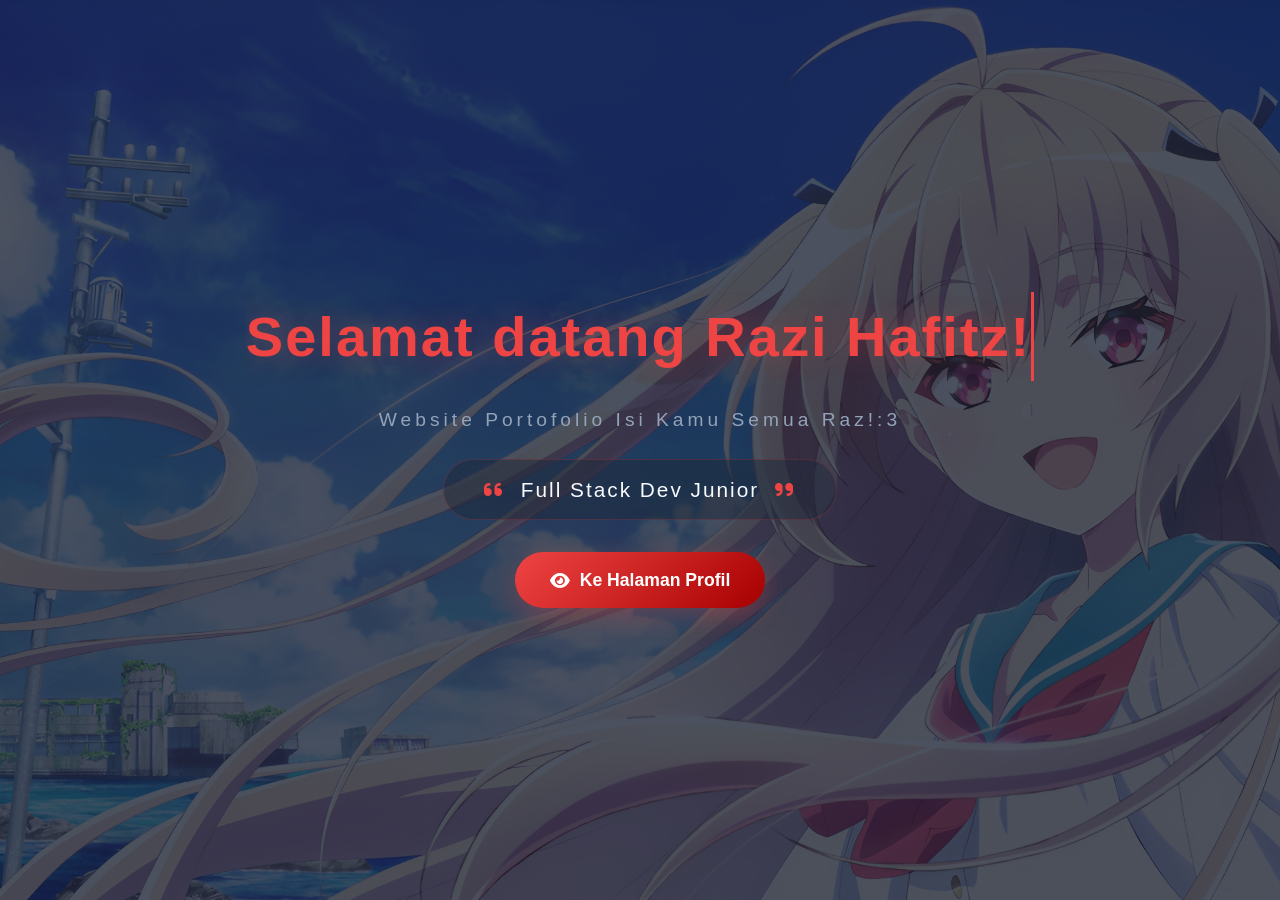
<file: index.html>
<!DOCTYPE html>
<html lang="en">
<head>
    <meta charset="UTF-8">
    <meta name="viewport" content="width=device-width, initial-scale=1.0">
    <title>Home</title>
    <link rel="stylesheet" href="css/style.css">
    <link rel="stylesheet"
          href="https://cdnjs.cloudflare.com/ajax/libs/font-awesome/6.0.0/css/all.min.css">
</head>

<body class="home-page">



    <!-- ISI WEBSITE -->
    <div class="content-website">

        <header>
            <h1 class="typing">Selamat datang Razi Hafitz!</h1>
            <p class="subtitle">Website Portofolio Isi Kamu Semua Raz!:3</p>
        </header>

        <div class="hero-content">
            <p class="description">
                <i class="fas fa-quote-left"></i>
            Full Stack Dev Junior
                <i class="fas fa-quote-right"></i>
            </p>
        </div>

        <div class="button-content">
            <a href="profil.html" class="btn-primary">
                <i class="fas fa-eye"></i>
                Ke Halaman Profil
            </a>
    </div>
</body>
</html>
</file>
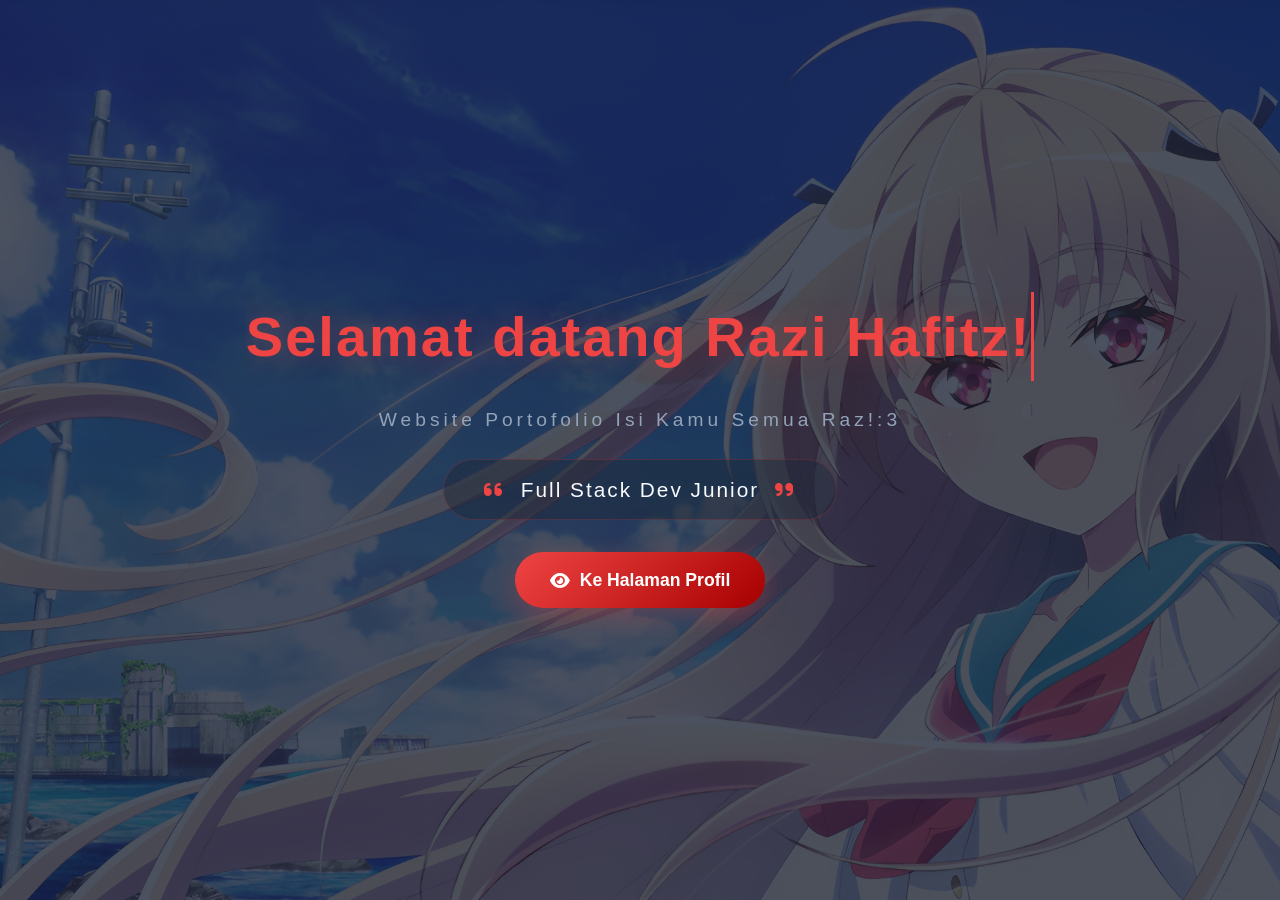
<file: home.html>
<!DOCTYPE html>
<html lang="en">
<head>
    <meta charset="UTF-8">
    <meta name="viewport" content="width=device-width, initial-scale=1.0">
    <title>Home</title>
    <link rel="stylesheet" href="css/style.css">
    <link rel="stylesheet"
          href="https://cdnjs.cloudflare.com/ajax/libs/font-awesome/6.0.0/css/all.min.css">
</head>

<body class="home-page">



    <!-- ISI WEBSITE -->
    <div class="content-website">

        <header>
            <h1 class="typing">Selamat datang Razi Hafitz!</h1>
            <p class="subtitle">Website Portofolio Isi Kamu Semua Raz!:3</p>
        </header>

        <div class="hero-content">
            <p class="description">
                <i class="fas fa-quote-left"></i>
            Full Stack Dev Junior
                <i class="fas fa-quote-right"></i>
            </p>
        </div>

        <div class="button-content">
            <a href="profil.html" class="btn-primary">
                <i class="fas fa-eye"></i>
                Ke Halaman Profil
            </a>
    </div>
</body>
</html>
</file>
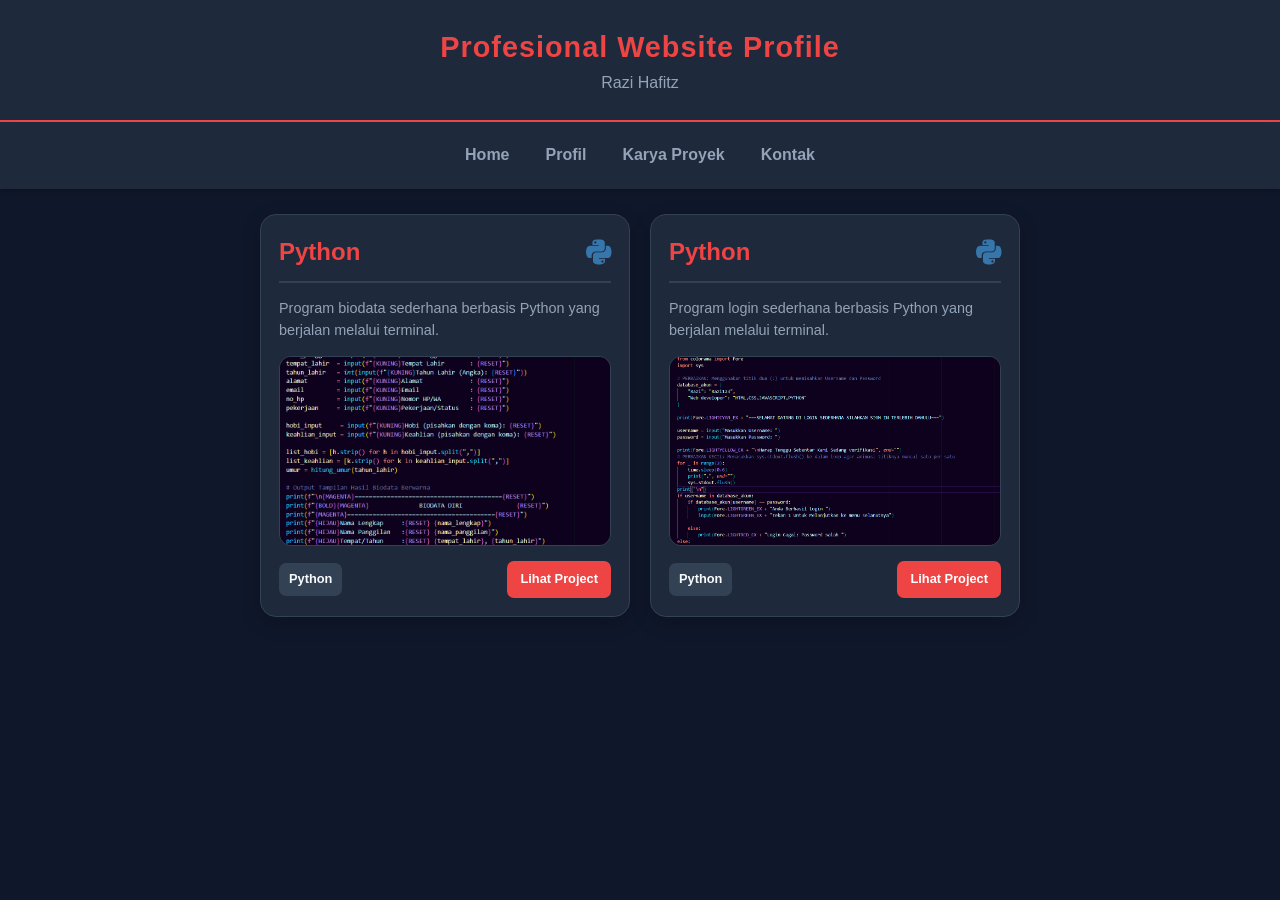
<file: Karya Proyek.html>
<!DOCTYPE html>
<html lang="en">
<head>
    <meta charset="UTF-8">
    <meta name="viewport" content="width=device-width, initial-scale=1.0">
    <title>Karya Proyek</title>
    <link rel="stylesheet"
      href="https://cdnjs.cloudflare.com/ajax/libs/font-awesome/6.5.2/css/all.min.css">
      <link rel="stylesheet" href="css/style.css">
</head>
<body>
     <!-- HEADER -->
        <header>
            <h1>Profesional Website Profile</h1>
            <p>Razi Hafitz</p>
        </header>

        <!-- NAVIGASI -->
        <nav>
            <a href="home.html">Home</a>
            <a href="profil.html">Profil</a>
            <a href="Karya Proyek.html">Karya Proyek</a>
            <a href="kontak.html">Kontak</a>
        </nav>

  <div class="karya-container">

    <div class="karya">
        <div class="karya-header">
            <h2>Python</h2>
            <i class="fab fa-python"></i>
        </div>

        <p>
            Program biodata sederhana berbasis Python
            yang berjalan melalui terminal.
        </p>

        <img src="img/biodatasederhana.jpg"
             alt="Screenshot biodata Python">

        <div class="karya-footer">
            <span>Python</span>
            <a href="#" target="_blank">Lihat Project</a>
        </div>
    </div>


    <div class="karya">
        <div class="karya-header">
            <h2>Python</h2>
            <i class="fab fa-python"></i>
        </div>

        <p>
            Program login sederhana berbasis Python
            yang berjalan melalui terminal.
        </p>

        <img src="img/loginsederhana.jpg"
             alt="Screenshot login Python">

        <div class="karya-footer">
            <span>Python</span>
            <a href="#" target="_blank">Lihat Project</a>
        </div>
    </div>

</div>
</div>
</body>
</html>
</file>
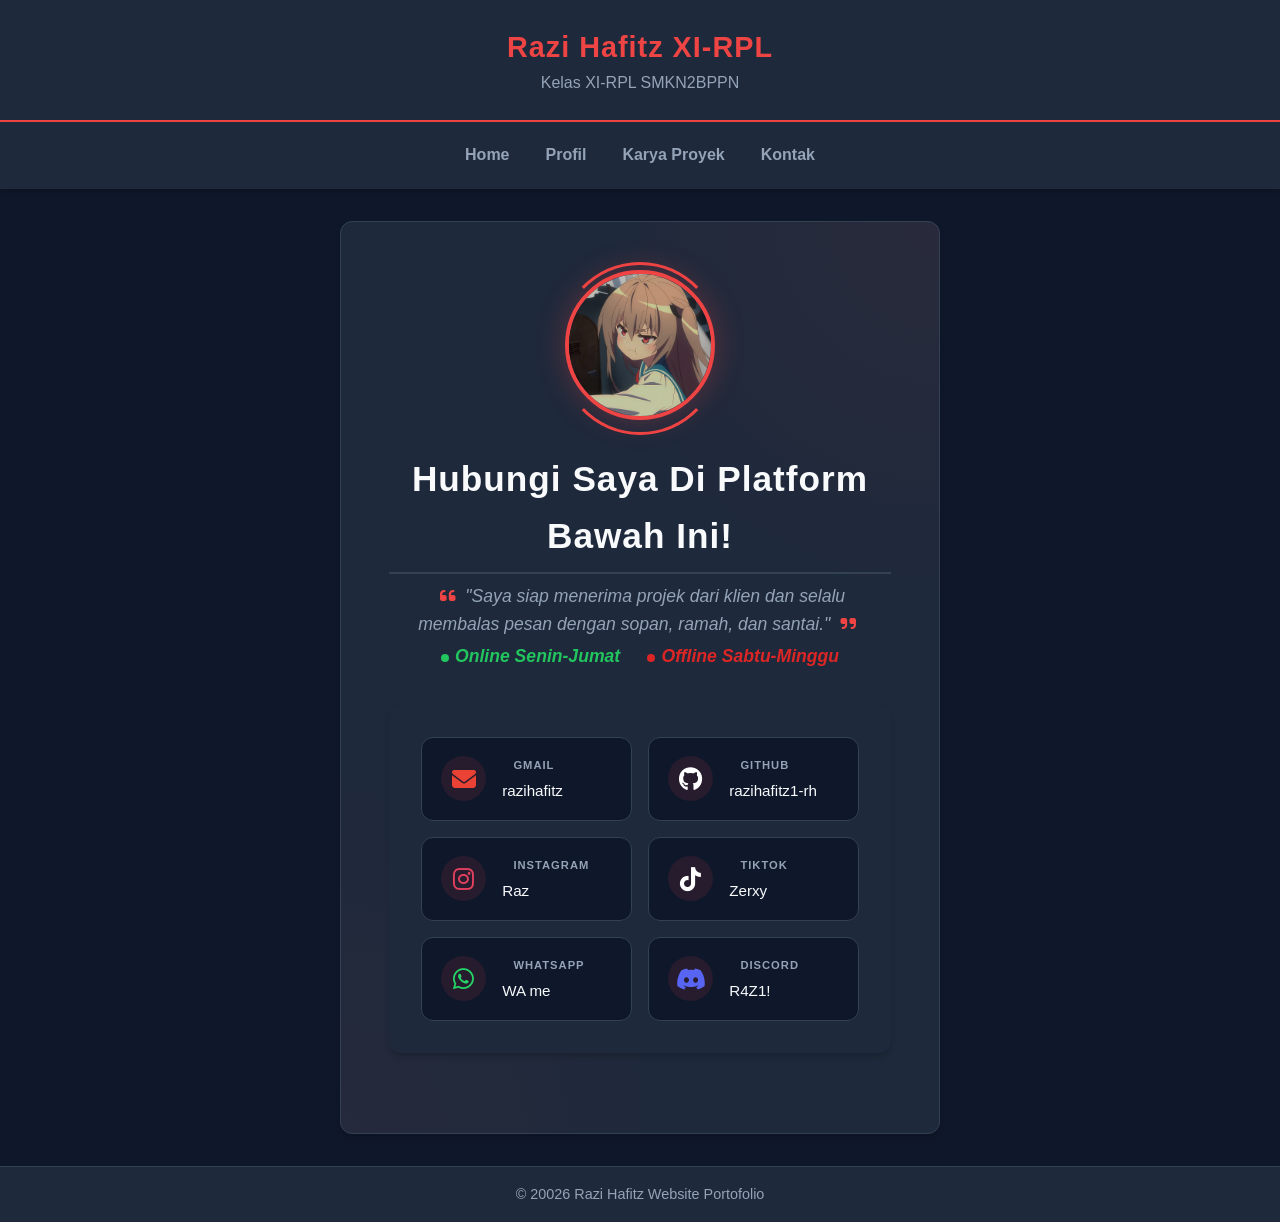
<file: kontak.html>
<!DOCTYPE html>
<html lang="id">

<head>
    <meta charset="UTF-8">
    <meta name="viewport" content="width=device-width, initial-scale=1.0">
    <title>Kontak Razi Hafitz</title>
    <link rel="stylesheet" href="https://cdnjs.cloudflare.com/ajax/libs/font-awesome/6.5.2/css/all.min.css">
    <link rel="stylesheet" href="css/style.css">
</head>

<body>

    <header>
        <h1>Razi Hafitz XI-RPL</h1>
        <p>Kelas XI-RPL SMKN2BPPN</p>
    </header>

    <nav>
        <a href="home.html">Home</a>
        <a href="profil.html">Profil</a>
        <a href="Karya Proyek.html">Karya Proyek</a>
        <a href="kontak.html">Kontak</a>
    </nav>

    <main class="content contact-page">
        <section id="Contact">
            <div class="contact-wrapper">
                <!-- Foto Profil -->
                <div class="contact-avatar">
                    <img src="img/atriprofil.jpg" alt="Profile Image" class="img-animated">
                    <div class="avatar-ring"></div>
                </div>

                <!-- Judul -->
                <h2>Hubungi Saya Di Platform Bawah Ini!</h2>
                <p class="contact-desc">
                    <i class="fa-solid fa-quote-left"></i>
                   "Saya siap menerima projek dari klien dan selalu membalas pesan dengan sopan, ramah, dan santai."
                    <i class="fa-solid fa-quote-right"></i>
                    <span class="online-status">Online Senin-Jumat</span>
                    <span class="offline-status">Offline Sabtu-Minggu</span>
                </p>

                <section class="contact-info">
    
    <!-- GMAIL -->
    <div class="info-item">
        <i class="fas fa-envelope"></i>
        <div>
            <span>Gmail</span>
            <a href="mailto:razihafitz@gmail.com">razihafitz</a>
        </div>
    </div>

    <!-- GITHUB -->
    <div class="info-item">
        <i class="fab fa-github"></i>
        <div>
            <span>GitHub</span>
            <a href="https://github.com/razihafitz1-rh" target="_blank" rel="noopener noferrer">razihafitz1-rh</a>
        </div>
    </div>

    <!-- INSTAGRAM -->
    <div class="info-item">
        <i class="fab fa-instagram"></i>
        <div>
            <span>Instagram</span>
            <a href="https://instagram.com/ryuww_zywe" target="_blank" rel="noopener noferrer">Raz</a>
        </div>
    </div>

    <!-- TIKTOK -->
    <div class="info-item">
        <i class="fab fa-tiktok"></i>
        <div>
            <span>TikTok</span>
            <a href="https://tiktok.com/@zyuwe_bawew" target="_blank" rel="noopener noferrer">Zerxy</a>
        </div>
    </div>

    <!-- WHATSAPP -->
    <div class="info-item">
        <i class="fab fa-whatsapp"></i>
        <div>
            <span>WhatsApp</span>
            <a href="https://wa.me/6285754462645" target="_blank" rel="noopener noferrer">WA me</a>
        </div>
    </div>

    <!-- DISCORD -->
    <div class="info-item">
        <i class="fab fa-discord"></i>
        <div>
            <span>Discord</span>
            <a href="https://discord.com/users/razi9818" target="_blank" rel="noopener noferrer">R4Z1!</a>
        </div>
    </div>

</section>
            </div>
        </section>
    </main>

    <footer>
        <p>&copy; 20026 Razi Hafitz Website Portofolio</p>
    </footer>

</body>
</html>
</file>
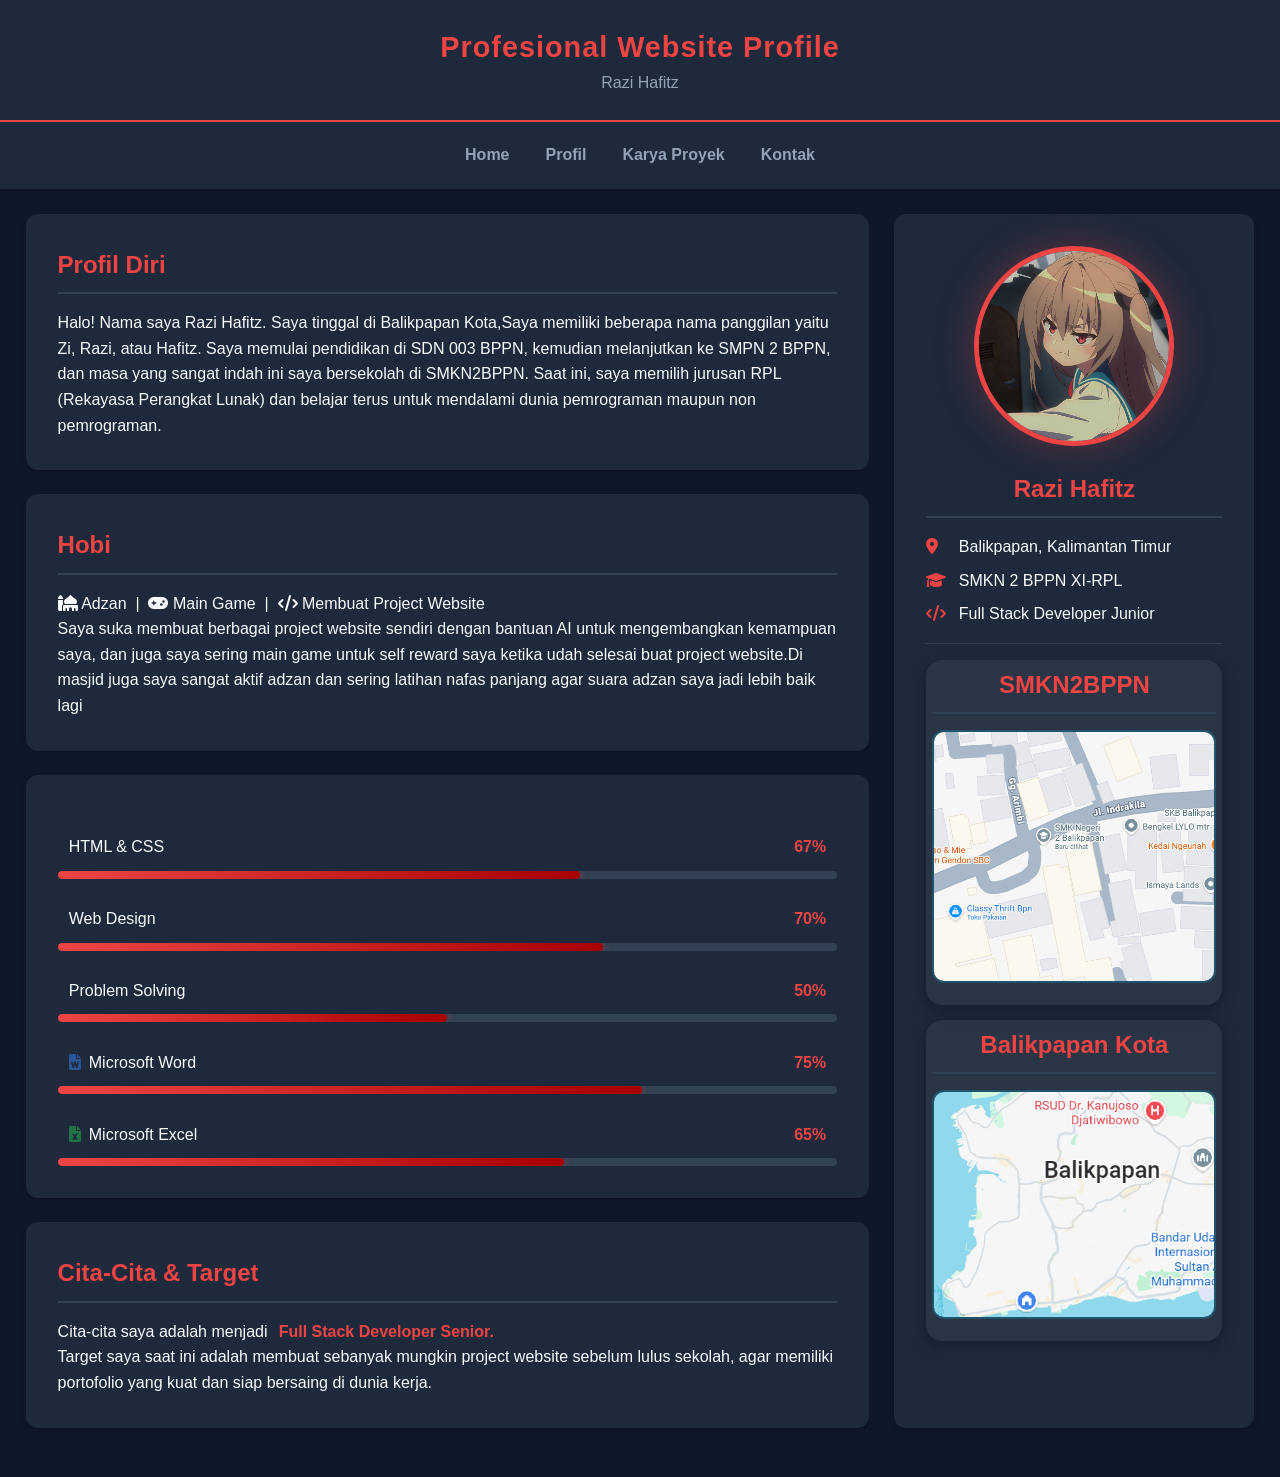
<file: profil.html>
<!DOCTYPE html>
<html lang="id">

<head>
    <meta charset="UTF-8">
    <meta name="viewport" content="width=device-width, initial-scale=1.0">

    <title>Profil Razi Hafitz</title>

    <link rel="stylesheet" href="css/style.css">

    <link rel="stylesheet" href="https://cdnjs.cloudflare.com/ajax/libs/font-awesome/6.0.0/css/all.min.css">
</head>

<body>

    <!-- SEMUA KONTEN -->
    <div class="theme-content">

        <!-- HEADER -->
        <header>
            <h1>Profesional Website Profile</h1>
            <p>Razi Hafitz</p>
        </header>

        <!-- NAVIGASI -->
        <nav>
            <a href="home.html">Home</a>
            <a href="profil.html">Profil</a>
            <a href="Karya Proyek.html">Karya Proyek</a>
            <a href="kontak.html">Kontak</a>
        </nav>

        <!-- LAYOUT PROFIL -->
        <main class="layout-profil">

            <!-- KONTEN UTAMA DI KIRI -->
            <div class="content">

                <section>
                    <h2>Profil Diri</h2>

                    <p>
                        Halo! Nama saya Razi Hafitz. Saya tinggal di
                        Balikpapan Kota,Saya memiliki
                        beberapa nama panggilan yaitu Zi, Razi, atau Hafitz.
                        Saya memulai pendidikan di SDN 003 BPPN,
                        kemudian melanjutkan ke SMPN 2 BPPN, dan masa
                        yang sangat indah ini saya bersekolah di SMKN2BPPN.
                        Saat ini, saya memilih jurusan RPL
                        (Rekayasa Perangkat Lunak) dan belajar terus
                        untuk mendalami dunia pemrograman maupun
                        non pemrograman.
                    </p>
                </section>

                <section>
                    <h2>Hobi</h2>

                    <p class="hobi-icons">
                        <i class="fas fa-mosque"></i> Adzan &nbsp;|&nbsp;
                        <i class="fas fa-gamepad"></i> Main Game &nbsp;|&nbsp;
                        <i class="fas fa-code"></i> Membuat Project Website
                    </p>
                    <p class="hobi-desc">
                        Saya suka membuat berbagai project website sendiri
                        dengan bantuan AI untuk mengembangkan kemampuan saya,
                        dan juga saya sering main game untuk self reward saya
                        ketika udah selesai buat project website.Di masjid juga
                        saya sangat aktif adzan dan sering latihan nafas panjang
                        agar suara adzan saya jadi lebih baik lagi
                    </p>
                </section>

                <section>

                    <div class="skills-container">

                        <div class="skill-item">
                            <div class="skill-header">
                                <span class="skill-name">HTML & CSS</span>
                                <span class="skill-percent">67%</span>
                            </div>
                            <div class="skill-bar">
                                <div class="skill-progress skill-progress-67"></div>
                            </div>
                        </div>

                        <div class="skill-item">
                            <div class="skill-header">
                                <span class="skill-name">Web Design</span>
                                <span class="skill-percent">70%</span>
                            </div>
                            <div class="skill-bar">
                                <div class="skill-progress skill-progress-70"></div>
                            </div>
                        </div>

                        <div class="skill-item">
                            <div class="skill-header">
                                <span class="skill-name">Problem Solving</span>
                                <span class="skill-percent">50%</span>
                            </div>
                            <div class="skill-bar">
                                <div class="skill-progress skill-progress-50"></div>
                            </div>
                        </div>

                        <div class="skill-item">
                            <div class="skill-header">
                                <span class="skill-name word-icon">Microsoft Word</span>
                                <span class="skill-percent">75%</span>
                            </div>
                            <div class="skill-bar">
                                <div class="skill-progress skill-progress-75"></div>
                            </div>
                        </div>
                        <!-- Microsoft Excel -->
                        <div class="skill-item">
                            <div class="skill-header">
                                <span class="skill-name excel-icon">Microsoft Excel</span>
                                <span class="skill-percent">65%</span>
                            </div>
                            <div class="skill-bar">
                                <div class="skill-progress skill-progress-65"></div>
                            </div>
                        </div>
                    </div>
                </section>

                <section>
                    <h2>Cita-Cita & Target</h2>

                    <p class="cita-cita">
                        </i>Cita-cita saya adalah menjadi<span>Full Stack Developer Senior.</span>
                    </p>
                    <p class="target-desc">
                        Target saya saat ini adalah membuat sebanyak mungkin
                        project website sebelum lulus sekolah, agar memiliki
                        portofolio yang kuat dan siap bersaing di dunia kerja.
                    </p>
                </section>

            </div>

            <!-- PROFIL DI KANAN -->
            <aside class="profil-sidebar">

                <img src="img/atriprofil.jpg" alt="Razi Hafitz" class="img-animated">

                <h2>Razi Hafitz</h2>
                <p><i class="fas fa-map-marker-alt"></i> Balikpapan, Kalimantan Timur</p>
                <p><i class="fas fa-graduation-cap"></i> SMKN 2 BPPN XI-RPL</p>
                <p><i class="fas fa-code"></i> Full Stack Developer Junior</p>
                <hr>
                <!-- Peta Lokasi -->
                <!-- Peta Lokasi (Gambar) -->
                <div class="map-container">
                    <h2>SMKN2BPPN</h2>
                    <a href="https://maps.app.goo.gl/dZJEXSx6UL6gpG7h9" target="_blank" rel="noopener noreferrer">
                        <img src="img/smk2.jpg" alt="Lokasi SMK Negeri 2 Balikpapan" class="map-image">
                    </a>
                </div>

                <div class="map-container">
                    <h2>Balikpapan Kota</h2>
                    <a href="https://maps.app.goo.gl/3hPnnqWcrB7Hs9wA6" target="_blank" rel="noopener noreferrer">
                        <img src="img/Balikpapan.jpg" alt="Lokasi Balikpapan Kota" class="map-image">
                    </a>
                </div>
            </aside>

        </main>
    </div>
</body>

</html>
</file>
<file: css/style.css>
/* =========================================================
   TEMA WARNA & VARIABEL UTAMA
   ========================================================= */

:root {
    --bg-utama: #0f172a;
    --bg-kotak: #1e293b;
    --bg-garis: #334155;
    --bg-hover: #2d3748;

    --warna-merah: #ef4444;
    --warna-merah-hover: #a70000;

    --teks-terang: #f8fafc;
    --teks-abu: #94a3b8;
    --teks-gelap: #1e293b;

    --shadow-color: rgba(0, 0, 0, 0.2);
    --shadow-hover-color: rgba(239, 68, 68, 0.55);

    --border-color: var(--bg-garis);
    --transition-mode: 0.4s ease;
}

/* =========================================================
   RESET DASAR
   ========================================================= */

* {
    margin: 0;
    padding: 0;
    box-sizing: border-box;
    font-family: 'Segoe UI', Tahoma, Geneva, Verdana, sans-serif;
}

html {
    scroll-behavior: smooth;
}

body {
    background-color: var(--bg-utama);
    color: var(--teks-terang);
    line-height: 1.6;
    min-height: 100vh;
}

/* =========================================================
   HOME PAGE
   ========================================================= */

.home-page {
    min-height: 100vh;
    background-image: url('../img/atriwalpaper.jpg');
    background-size: cover;
    background-position: center;
    background-repeat: no-repeat;
    background-attachment: fixed;
    display: flex;
    align-items: center;
    justify-content: center;
    position: relative;
}

.home-page::before {
    content: '';
    position: absolute;
    top: 0;
    left: 0;
    width: 100%;
    height: 100%;
    background: rgba(15, 23, 42, 0.75);
    z-index: 0;
}

.content-website {
    position: relative;
    z-index: 1;
    width: 100%;
    max-width: 1200px;
    padding: 40px 20px;
    display: flex;
    flex-direction: column;
    justify-content: center;
    align-items: center;
    text-align: center;
}

/* =========================================================
   HEADER
   ========================================================= */

header {
    background-color: var(--bg-kotak);
    text-align: center;
    padding: 1.5rem 0;
    border-bottom: 2px solid var(--warna-merah);
    animation: fadeInDown 0.8s ease forwards;
}

header h1 {
    font-size: 1.8rem;
    color: var(--warna-merah);
    letter-spacing: 1px;
}

header p {
    color: var(--teks-abu);
}

/* =========================================================
   NAVBAR
   ========================================================= */

nav {
    background-color: var(--bg-kotak);
    display: flex;
    justify-content: center;
    gap: 20px;
    padding: 1rem;
    position: sticky;
    top: 0;
    z-index: 100;
    box-shadow: 0 4px 6px -1px var(--shadow-color);
    flex-wrap: wrap;
    animation: fadeInDown 0.8s ease 0.2s forwards;
    opacity: 0;
}

nav a {
    color: var(--teks-abu);
    text-decoration: none;
    font-weight: 600;
    padding: 0.3rem 0.5rem;
    transition: color 0.3s ease, transform 0.25s ease;
}

nav a:hover {
    color: var(--warna-merah);
    text-decoration: underline;
    transform: translateY(-2px);
}

.nav-toggle-checkbox {
    display: none;
}

.nav-toggle-label {
    display: none;
    font-size: 1.8rem;
    color: var(--teks-terang);
    cursor: pointer;
    padding: 0.2rem 0.5rem;
    border-radius: 8px;
}

.nav-toggle-label:hover {
    color: #00d2ff;
}

.nav-toggle-checkbox:checked ~ .nav-menu {
    display: flex;
}

/* =========================================================
   LAYOUT PROFIL (2 kolom)
   ========================================================= */

.layout-profil {
    width: 96%;
    max-width: 1500px;
    margin: 25px auto;
    display: grid;
    grid-template-columns: minmax(0, 1fr) 360px;
    gap: 25px;
    align-items: stretch;
}

.layout-profil .content {
    width: 100%;
    max-width: none;
    margin: 0;
}

.layout-profil .content section {
    width: 100%;
    margin-bottom: 1.5rem;
    opacity: 0;
    animation: fadeInUp 0.8s ease forwards;
}

.layout-profil .content section:nth-child(1) { animation-delay: 0.3s; }
.layout-profil .content section:nth-child(2) { animation-delay: 0.6s; }
.layout-profil .content section:nth-child(3) { animation-delay: 0.9s; }
.layout-profil .content section:nth-child(4) { animation-delay: 1.2s; }

/* =========================================================
   SECTION / BOX / ASIDE
   ========================================================= */

section,
aside,
.box {
    background-color: var(--bg-kotak);
    padding: 2rem;
    border-radius: 12px;
    margin-bottom: 1.5rem;
    box-shadow: 0 4px 6px -1px var(--shadow-color);
    transition: all 0.3s ease;
}

section:hover,
aside:hover,
.box:hover {
    transform: translateY(-5px);
    box-shadow: 0 8px 25px var(--shadow-hover-color);
}

section h2 {
    color: var(--warna-merah);
    border-bottom: 2px solid var(--border-color);
    padding-bottom: 0.5rem;
    margin-bottom: 1rem;
}

span {
    color: var(--warna-merah);
    font-weight: 600;
    margin: 0 0.3rem;
    padding: 0.2rem 0.4rem;
}

/* =========================================================
   PROFIL SIDEBAR
   ========================================================= */

.profil-sidebar {
    width: 100%;
    background-color: var(--bg-kotak);
    padding: 2rem;
    border-radius: 12px;
    box-shadow: 0 4px 6px -1px var(--shadow-color);
    text-align: center;
    grid-column: 2;
    margin-bottom: 1.5rem;
    transition: all 0.3s ease;
    opacity: 0;
    animation: fadeInRight 0.8s ease 0.4s forwards;
}

.profil-sidebar:hover {
    transform: translateY(-5px) scale(1.01);
    box-shadow: 0 8px 25px var(--shadow-hover-color);
}

.profil-sidebar h2 {
    color: var(--warna-merah);
    border-bottom: 2px solid var(--border-color);
    padding-bottom: 0.5rem;
    margin-bottom: 1rem;
}

.profil-sidebar h3 {
    color: var(--teks-abu);
    font-size: 1rem;
    margin-bottom: 0.5rem;
}

.profil-sidebar hr {
    border: none;
    border-top: 1px solid var(--border-color);
    margin: 1rem 0;
}

.profil-sidebar p {
    text-align: left;
    margin-bottom: 0.5rem;
    transition: all 0.3s ease;
}

.profil-sidebar p:hover {
    transform: translateX(5px);
}

.profil-sidebar p i {
    width: 20px;
    color: var(--warna-merah);
    margin-right: 8px;
    transition: transform 0.3s ease;
}

.profil-sidebar p:hover i {
    transform: scale(1.2) rotate(10deg);
}

/* Foto profil di sidebar */
.profil-sidebar .img-animated {
    width: 200px;
    height: 200px;
    border-radius: 50%;
    object-fit: cover;
    border: 5px solid var(--warna-merah);
    display: block;
    margin: 0 auto 1.5rem auto;
    animation: floatingImage 3s ease-in-out infinite;
    transition: all 0.3s ease;
    box-shadow: 0 0 40px rgba(239, 68, 68, 0.3);
}

.profil-sidebar .img-animated:hover {
    box-shadow: 0 0 40px rgba(179, 13, 13, 0.9), 0 0 80px rgba(239, 68, 68, 0.6);
    transform: scale(1.05) rotate(-3deg);
}

@keyframes floatingImage {
    0%, 100% { transform: translateY(0); }
    50% { transform: translateY(-20px); }
}

/* =========================================================
   STYLING GAMBAR
   ========================================================= */

aside img {
    max-width: 100%;
    border-radius: 12px;
    display: block;
    margin: 0 auto 1rem auto;
    transition: all 0.3s ease;
    border: 2px solid transparent;
}

aside img:hover {
    transform: scale(1.02);
    border-color: var(--warna-merah);
    box-shadow: 0 0 30px rgba(239, 68, 68, 0.2);
}

.img-responsive {
    max-width: 100%;
    height: auto;
    border-radius: 12px;
    display: block;
}

.img-rounded {
    border-radius: 12px;
    max-width: 100%;
    height: auto;
}

.img-circle {
    border-radius: 50%;
    max-width: 100%;
    height: auto;
    object-fit: cover;
}

.img-shadow {
    box-shadow: 0 8px 30px rgba(0, 0, 0, 0.3);
    transition: box-shadow 0.3s ease;
}

.img-shadow:hover {
    box-shadow: 0 12px 40px rgba(239, 68, 68, 0.2);
}

.img-border {
    border: 3px solid var(--warna-merah);
    padding: 4px;
    background: rgba(239, 68, 68, 0.05);
}

.img-container {
    position: relative;
    overflow: hidden;
    border-radius: 12px;
}

.img-container img {
    width: 100%;
    height: auto;
    display: block;
    transition: transform 0.3s ease;
}

.img-container:hover img {
    transform: scale(1.05);
}

.img-container .img-overlay {
    position: absolute;
    bottom: 0;
    left: 0;
    right: 0;
    background: linear-gradient(transparent, rgba(0, 0, 0, 0.7));
    padding: 2rem 1rem 1rem;
    color: white;
    opacity: 0;
    transition: opacity 0.3s ease;
}

.img-container:hover .img-overlay {
    opacity: 1;
}

/* =========================================================
   ANIMASI
   ========================================================= */

@keyframes fadeInUp {
    from { opacity: 0; transform: translateY(40px); }
    to { opacity: 1; transform: translateY(0); }
}

@keyframes fadeInDown {
    from { opacity: 0; transform: translateY(-40px); }
    to { opacity: 1; transform: translateY(0); }
}

@keyframes fadeInRight {
    from { opacity: 0; transform: translateX(40px); }
    to { opacity: 1; transform: translateX(0); }
}

/* =========================================================
   SKILLS BAR
   ========================================================= */

.skills-container {
    display: flex;
    flex-direction: column;
    gap: 1.5rem;
    margin-top: 1.5rem;
}

.skill-item {
    opacity: 0;
    animation: fadeInUp 0.6s ease forwards;
}

.skill-item:nth-child(1) { animation-delay: 0.5s; }
.skill-item:nth-child(2) { animation-delay: 0.7s; }
.skill-item:nth-child(3) { animation-delay: 0.9s; }
.skill-item:nth-child(4) { animation-delay: 1.1s; }
.skill-item:nth-child(5) { animation-delay: 1.3s; }

.skill-header {
    display: flex;
    justify-content: space-between;
    margin-bottom: 0.5rem;
}

.skill-name {
    color: var(--teks-terang);
    font-weight: 500;
}

/* Ikon untuk Word dan Excel */
.word-icon::before {
    content: '\f1c2';
    font-family: 'Font Awesome 6 Free';
    font-weight: 900;
    color: #2b5797;
    margin-right: 8px;
}

.excel-icon::before {
    content: '\f1c3';
    font-family: 'Font Awesome 6 Free';
    font-weight: 900;
    color: #217346;
    margin-right: 8px;
}

.skill-percent {
    color: var(--warna-merah);
    font-weight: bold;
}

.skill-bar {
    width: 100%;
    height: 8px;
    background-color: var(--bg-garis);
    border-radius: 10px;
    overflow: hidden;
}

.skill-progress {
    height: 100%;
    background: linear-gradient(90deg, var(--warna-merah) 0%, var(--warna-merah-hover) 100%);
    border-radius: 10px;
    box-shadow: 0 0 10px rgba(239, 68, 68, 0.5);
    width: 0;
}

.skill-progress-50 {
    animation: progressFill50 1.5s ease forwards;
}

.skill-progress-65 {
    animation: progressFill65 1.5s ease forwards;
}

.skill-progress-67 {
    animation: progressFill67 1.5s ease forwards;
}

.skill-progress-70 {
    animation: progressFill70 1.5s ease forwards;
}

.skill-progress-75 {
    animation: progressFill75 1.5s ease forwards;
}

/* =========================================================
   KEYFRAMES UNTUK PROGRESS BAR
   ========================================================= */

@keyframes progressFill50 {
    from { width: 0; }
    to { width: 50%; }
}

@keyframes progressFill65 {
    from { width: 0; }
    to { width: 65%; }
}

@keyframes progressFill67 {
    from { width: 0; }
    to { width: 67%; }
}

@keyframes progressFill70 {
    from { width: 0; }
    to { width: 70%; }
}

@keyframes progressFill75 {
    from { width: 0; }
    to { width: 75%; }
}

/* =========================================================
   MAP CONTAINER
   ========================================================= */

.map-container {
    margin-top: 15px;
    padding: 6px;
    background: rgba(255, 255, 255, 0.05);
    border-radius: 16px;
    box-shadow: 0 4px 15px rgba(0, 0, 0, 0.3);
    transition: transform 0.3s ease;
}

.map-container:hover {
    transform: scale(1.02);
}

.map-image {
    display: block;
    width: 100%;
    height: auto;
    border-radius: 12px;
    border: 2px solid rgba(0, 210, 255, 0.2);
    transition: border-color 0.3s;
}

.map-image:hover {
    border-color: #00d2ff;
}

/* =========================================================
   FOOTER
   ========================================================= */

footer {
    background-color: var(--bg-kotak);
    text-align: center;
    padding: 1rem;
    color: var(--teks-abu);
    font-size: 0.9rem;
    border-top: 1px solid var(--border-color);
    opacity: 0;
    animation: fadeInUp 0.8s ease 1.2s forwards;
}

.heart-icon {
    color: #ff6b6b;
}

.footer-small {
    font-size: 0.8rem;
    margin-top: 0.3rem;
    opacity: 0.6;
}

/* =========================================================
   SCROLLBAR
   ========================================================= */

::-webkit-scrollbar {
    width: 10px;
}

::-webkit-scrollbar-track {
    background: var(--bg-utama);
    border-radius: 10px;
}

::-webkit-scrollbar-thumb {
    background: var(--warna-merah);
    border-radius: 10px;
}

::-webkit-scrollbar-thumb:hover {
    background: var(--warna-merah-hover);
}

/* =========================================================
   HEADER HOME - TYPING ANIMATION
   ========================================================= */

.content-website header {
    background: transparent;
    border-bottom: none;
    padding: 0;
    animation: fadeInDown 1s ease forwards;
}

.content-website header h1 {
    font-size: 3.5rem;
    font-weight: 700;
    color: var(--warna-merah);
    text-shadow: 0 0 30px rgba(239, 68, 68, 0.3);
    margin-bottom: 0.5rem;
    letter-spacing: 2px;
}

.typing {
    display: inline-block;
    white-space: nowrap;
    overflow: hidden;
    border-right: 3px solid var(--warna-merah);
    animation: typing 4s steps(40) 1s forwards, blink 0.8s step-end infinite;
    width: 0;
    max-width: 100%;
}

@keyframes typing {
    from { width: 0; }
    to { width: 100%; }
}

@keyframes blink {
    0%, 100% { border-color: transparent; }
    50% { border-color: var(--warna-merah); }
}

.content-website header .subtitle {
    font-size: 1.2rem;
    color: var(--teks-abu);
    letter-spacing: 4px;
    opacity: 0;
    animation: fadeInUp 1s ease 1.5s forwards;
    margin-top: 0.5rem;
}

.hero-content {
    margin: 1.5rem 0 2rem 0;
    opacity: 0;
    animation: fadeInUp 1s ease 2s forwards;
}

.hero-content .description {
    font-size: 1.3rem;
    color: var(--teks-terang);
    letter-spacing: 2px;
    background: rgba(30, 41, 59, 0.5);
    padding: 0.8rem 2rem;
    border-radius: 50px;
    border: 1px solid rgba(239, 68, 68, 0.2);
    transition: all 0.3s ease;
}

.hero-content .description:hover {
    background: rgba(239, 68, 68, 0.2);
    border-color: var(--warna-merah);
    transform: scale(1.05);
    box-shadow: 0 0 30px rgba(239, 68, 68, 0.2);
}

.hero-content .description i {
    color: var(--warna-merah);
    margin: 0 0.5rem;
}

.button-content {
    display: flex;
    gap: 20px;
    flex-wrap: wrap;
    justify-content: center;
    opacity: 0;
    animation: fadeInUp 1s ease 2.5s forwards;
}

.btn-primary {
    display: inline-flex;
    align-items: center;
    gap: 10px;
    background: linear-gradient(135deg, var(--warna-merah) 0%, var(--warna-merah-hover) 100%);
    color: #ffffff;
    padding: 14px 35px;
    border-radius: 50px;
    text-decoration: none;
    font-weight: 600;
    font-size: 1.1rem;
    transition: all 0.3s ease;
    cursor: pointer;
    border: none;
    box-shadow: 0 8px 25px rgba(239, 68, 68, 0.3);
}

.btn-primary:hover {
    transform: translateY(-5px) scale(1.05);
    box-shadow: 0 12px 35px rgba(239, 68, 68, 0.5);
    background: linear-gradient(135deg, var(--warna-merah-hover) 0%, var(--warna-merah) 100%);
}

.btn-secondary {
    display: inline-flex;
    align-items: center;
    gap: 10px;
    background: transparent;
    color: var(--teks-terang);
    padding: 14px 35px;
    border-radius: 50px;
    text-decoration: none;
    font-weight: 600;
    font-size: 1.1rem;
    transition: all 0.3s ease;
    cursor: pointer;
    border: 2px solid var(--teks-abu);
    opacity: 0;
    animation: fadeInUp 1s ease 2.5s forwards;
}

.btn-secondary:hover {
    transform: translateY(-5px) scale(1.05);
    border-color: var(--warna-merah);
    color: var(--warna-merah);
    box-shadow: 0 0 30px rgba(239, 68, 68, 0.2);
}

.btn-secondary:hover i {
    transform: rotate(-10deg);
}

/* =========================================================
   KONTAK PAGE
   ========================================================= */

.contact-page {
    display: flex;
    justify-content: center;
    align-items: center;
    min-height: 80vh;
    padding: 2rem 1rem;
}

#Contact {
    max-width: 600px;
    width: 100%;
    margin: 0 auto;
    padding: 3rem;
    background: var(--bg-kotak);
    border-radius: 12px;
    box-shadow: 0 4px 6px -1px var(--shadow-color);
    text-align: center;
    transition: all var(--transition-mode);
    animation: fadeInUp 0.8s ease forwards;
    position: relative;
    overflow: hidden;
    border: 1px solid var(--border-color);
}

#Contact::before {
    content: '';
    position: absolute;
    top: -50%;
    right: -50%;
    width: 100%;
    height: 100%;
    background: radial-gradient(circle, rgba(239, 68, 68, 0.05) 0%, transparent 70%);
    border-radius: 50%;
    z-index: 0;
    animation: pulseGlow 6s ease-in-out infinite;
}

#Contact::after {
    content: '';
    position: absolute;
    bottom: -50%;
    left: -50%;
    width: 100%;
    height: 100%;
    background: radial-gradient(circle, rgba(239, 68, 68, 0.03) 0%, transparent 70%);
    border-radius: 50%;
    z-index: 0;
    animation: pulseGlow 6s ease-in-out 3s infinite;
}

@keyframes pulseGlow {
    0%, 100% { transform: scale(1); opacity: 0.5; }
    50% { transform: scale(1.3); opacity: 1; }
}

.contact-wrapper {
    position: relative;
    z-index: 1;
}

/* Foto profil di kontak */
.contact-avatar {
    position: relative;
    display: inline-block;
    margin-bottom: 1.5rem;
}

.contact-avatar .img-animated {
    width: 150px;
    height: 150px;
    border-radius: 50%;
    object-fit: cover;
    border: 4px solid var(--warna-merah);
    box-shadow: 0 0 30px rgba(239, 68, 68, 0.3);
    transition: all 0.4s ease;
    position: relative;
    z-index: 2;
}

.contact-avatar .img-animated:hover {
    transform: scale(1.08);
    box-shadow: 0 0 50px rgba(239, 68, 68, 0.5);
}

.avatar-ring {
    position: absolute;
    top: -8px;
    left: -8px;
    right: -8px;
    bottom: -8px;
    border-radius: 50%;
    border: 3px solid transparent;
    border-top-color: var(--warna-merah);
    border-bottom-color: var(--warna-merah);
    animation: ringSpin 4s linear infinite;
    pointer-events: none;
    z-index: 1;
}

@keyframes ringSpin {
    0% { transform: rotate(0deg); }
    100% { transform: rotate(360deg); }
}

#Contact h2 {
    color: var(--teks-terang);
    font-size: 2.2rem;
    font-weight: 700;
    margin-bottom: 0.5rem;
    letter-spacing: 1px;
}

.contact-desc {
    color: var(--teks-abu);
    font-size: 1.1rem;
    margin-bottom: 2rem;
    padding: 0 1rem;
    font-style: italic;
}

.contact-desc i {
    color: var(--warna-merah);
    margin: 0 0.3rem;
}

/* =========================================================
   STATUS ONLINE / OFFLINE
   ========================================================= */

.online-status {
    color: #22c55e;
    font-weight: 600;
    display: inline-block;
    animation: onlinePulse 2s ease-in-out infinite;
}

.online-status::before {
    content: '';
    display: inline-block;
    width: 8px;
    height: 8px;
    background: #22c55e;
    border-radius: 50%;
    margin-right: 6px;
    animation: dotPulse 2s ease-in-out infinite;
}

@keyframes onlinePulse {
    0%, 100% { opacity: 1; }
    50% { opacity: 0.7; }
}

@keyframes dotPulse {
    0%, 100% { transform: scale(1); box-shadow: 0 0 0 0 rgba(34, 197, 94, 0.4); }
    50% { transform: scale(1.3); box-shadow: 0 0 10px 5px rgba(34, 197, 94, 0.2); }
}

.offline-status {
    color: #dc2626;
    font-weight: 600;
    display: inline-block;
    animation: offlinePulse 2s ease-in-out infinite;
}

.offline-status::before {
    content: '';
    display: inline-block;
    width: 8px;
    height: 8px;
    background: #dc2626;
    border-radius: 50%;
    margin-right: 6px;
    animation: dotOfflinePulse 2s ease-in-out infinite;
}

@keyframes offlinePulse {
    0%, 100% { opacity: 1; }
    50% { opacity: 0.5; }
}

@keyframes dotOfflinePulse {
    0%, 100% { transform: scale(1); box-shadow: 0 0 0 0 rgba(220, 38, 38, 0.4); }
    50% { transform: scale(1.3); box-shadow: 0 0 10px 5px rgba(220, 38, 38, 0.2); }
}

/* =========================================================
   INFORMASI KONTAK (Info Item) - LINGKARAN
   ========================================================= */

.contact-info {
    display: grid;
    grid-template-columns: repeat(auto-fit, minmax(200px, 1fr));
    gap: 1rem;
    margin-bottom: 2rem;
}

.info-item {
    display: flex;
    align-items: center;
    gap: 1rem;
    background: var(--bg-utama);
    padding: 1rem 1.2rem;
    border-radius: 12px;
    transition: all 0.3s ease;
    border: 1px solid var(--border-color);
    text-align: left;
    animation: fadeInUp 0.6s ease forwards;
    opacity: 0;
}

.info-item:nth-child(1) { animation-delay: 0.2s; }
.info-item:nth-child(2) { animation-delay: 0.4s; }
.info-item:nth-child(3) { animation-delay: 0.6s; }
.info-item:nth-child(4) { animation-delay: 0.8s; }
.info-item:nth-child(5) { animation-delay: 1.0s; }
.info-item:nth-child(6) { animation-delay: 1.2s; }

.info-item:hover {
    transform: translateY(-5px) scale(1.02);
    border-color: var(--warna-merah);
    box-shadow: 0 5px 20px var(--shadow-hover-color);
}

/* Ikon di kiri - LINGKARAN */
.info-item i {
    font-size: 1.5rem;
    width: 45px;
    height: 45px;
    display: flex;
    align-items: center;
    justify-content: center;
    background: rgba(239, 68, 68, 0.1);
    border-radius: 50%;
    transition: all 0.3s ease;
    flex-shrink: 0;
}

.info-item:hover i {
    background: var(--warna-merah);
    color: #ffffff;
    transform: rotate(10deg) scale(1.1);
}

/* Warna khusus untuk setiap platform */
.info-item .fa-envelope { color: #EA4335; }
.info-item .fa-github { color: #ffffff; }
.info-item .fa-instagram { color: #E4405F; }
.info-item .fa-tiktok { color: #ffffff; }
.info-item .fa-whatsapp { color: #25D366; }
.info-item .fa-discord { color: #5865F2; }

/* Saat hover, semua ikon jadi putih */
.info-item:hover .fa-envelope,
.info-item:hover .fa-github,
.info-item:hover .fa-instagram,
.info-item:hover .fa-tiktok,
.info-item:hover .fa-whatsapp,
.info-item:hover .fa-discord {
    color: #ffffff;
}

.info-item div span {
    display: block;
    font-size: 0.7rem;
    color: var(--teks-abu);
    text-transform: uppercase;
    letter-spacing: 1px;
    font-weight: 600;
}

.info-item div a,
.info-item div p {
    color: var(--teks-terang);
    font-weight: 500;
    font-size: 0.95rem;
    margin: 0;
    text-decoration: none;
    transition: all 0.3s ease;
}

.info-item div a:hover {
    color: var(--warna-merah);
    text-decoration: underline;
}

/* =========================================================
   RESPONSIVE
   ========================================================= */

@media (max-width: 900px) {
    .layout-profil {
        grid-template-columns: 1fr;
    }

    .profil-sidebar {
        grid-column: 1;
        grid-row: 1;
        height: auto;
        position: static;
    }

    .profil-sidebar .img-animated {
        width: 150px;
        height: 150px;
    }
}

@media (max-width: 768px) {
    .navbar {
        padding: 0.6rem 1.2rem;
        border-radius: 12px;
        flex-wrap: wrap;
        position: relative;
    }

    .nav-brand a {
        font-size: 1.2rem;
    }

    .nav-toggle-label {
        display: block;
    }

    .nav-menu {
        display: none;
        flex-direction: column;
        width: 100%;
        background: rgba(18, 25, 40, 0.95);
        border-radius: 12px;
        padding: 1rem 0.5rem;
        margin-top: 0.8rem;
        border: 1px solid rgba(255, 255, 255, 0.06);
        gap: 0.3rem;
        order: 3;
    }

    .nav-link {
        padding: 0.7rem 1.2rem;
        width: 100%;
        justify-content: flex-start;
        border-radius: 10px;
        font-size: 0.9rem;
    }

    .nav-link i {
        width: 24px;
        text-align: center;
    }

    .nav-toggle-checkbox:checked ~ .nav-menu {
        display: flex;
    }

    #Contact {
        padding: 2rem 1.5rem;
        margin: 1rem;
    }

    .contact-avatar .img-animated {
        width: 120px;
        height: 120px;
    }

    #Contact h2 {
        font-size: 1.8rem;
    }

    .contact-info {
        grid-template-columns: 1fr;
        gap: 0.8rem;
    }

    .avatar-ring {
        display: none;
    }
}

@media (max-width: 600px) {
    header h1 {
        font-size: 1.5rem;
    }

    nav {
        gap: 12px;
        overflow-x: auto;
        justify-content: flex-start;
        flex-wrap: nowrap;
    }

    nav a {
        white-space: nowrap;
    }

    .layout-profil {
        width: 94%;
        margin-top: 15px;
    }

    section,
    aside,
    .box {
        padding: 1.5rem;
    }

    .profil-sidebar .img-animated {
        width: 130px;
        height: 130px;
    }

    .content-website header h1 {
        font-size: 2rem;
        white-space: normal;
        word-wrap: break-word;
    }

    .typing {
        white-space: normal;
        border-right: none;
        animation: none;
        width: 100%;
        text-align: center;
        font-size: 1.8rem;
    }

    .hero-content .description {
        font-size: 0.9rem;
        padding: 0.5rem 1rem;
    }

    .button-content {
        flex-direction: column;
        align-items: center;
        gap: 12px;
    }

    .btn-primary,
    .btn-secondary {
        width: 100%;
        max-width: 280px;
        justify-content: center;
        padding: 12px 20px;
        font-size: 0.95rem;
    }
}

@media (max-width: 480px) {
    .navbar {
        padding: 0.5rem 1rem;
        border-radius: 10px;
    }

    .nav-brand a {
        font-size: 1rem;
    }

    .nav-brand a i {
        font-size: 1.3rem;
    }

    .nav-toggle-label {
        font-size: 1.5rem;
    }

    .nav-link {
        font-size: 0.85rem;
        padding: 0.6rem 1rem;
    }

    #Contact {
        padding: 1.5rem 1rem;
    }

    .contact-avatar .img-animated {
        width: 100px;
        height: 100px;
    }

    #Contact h2 {
        font-size: 1.5rem;
    }

    .info-item i {
        width: 35px;
        height: 35px;
        font-size: 1.2rem;
    }

    .info-item div a,
    .info-item div p {
        font-size: 0.85rem;
    }
}
/* =========================================================
   CONTAINER KARYA
   ========================================================= */

.karya-container {
    width: 100%;
    
    display: grid;
    grid-template-columns: repeat(2, 370px);

    justify-content: center;
    gap: 20px;

    margin: 25px auto;
}


/* =========================================================
   CARD KARYA
   ========================================================= */

.karya {
    width: 370px;

    background-color: var(--bg-kotak);

    padding: 18px;
    border-radius: 16px;

    border: 1px solid var(--border-color);

    box-shadow: 0 6px 20px var(--shadow-color);

    transition: 0.3s ease;

    overflow: hidden;
}

.karya:hover {
    transform: translateY(-5px);
    border-color: var(--warna-merah);

    box-shadow: 0 10px 25px var(--shadow-hover-color);
}


/* =========================================================
   HEADER
   ========================================================= */

.karya-header {
    display: flex;
    align-items: center;
    justify-content: space-between;

    padding-bottom: 10px;
    margin-bottom: 15px;

    border-bottom: 2px solid var(--border-color);
}

.karya-header h2 {
    margin: 0;
    color: var(--warna-merah);
    font-size: 1.5rem;
}

.karya-header i {
    font-size: 1.8rem;
    color: #3776ab;
}


/* =========================================================
   DESKRIPSI
   ========================================================= */

.karya p {
    margin-bottom: 15px;

    color: var(--teks-abu);

    font-size: 0.9rem;
    line-height: 1.5;
}


/* =========================================================
   GAMBAR
   ========================================================= */

.karya img {
    width: 100%;
    height: 190px;

    display: block;

    object-fit: cover;

    border-radius: 12px;

    border: 1px solid var(--border-color);
}


/* =========================================================
   FOOTER
   ========================================================= */

.karya-footer {
    display: flex;
    align-items: center;
    justify-content: space-between;

    margin-top: 15px;
}

.karya-footer span {
    margin: 0;

    padding: 6px 10px;

    background-color: var(--bg-garis);

    color: var(--teks-terang);

    border-radius: 7px;

    font-size: 0.8rem;
}

.karya-footer a {
    padding: 8px 13px;

    background-color: var(--warna-merah);

    color: white;

    border-radius: 7px;

    text-decoration: none;

    font-size: 0.8rem;
    font-weight: 600;

    transition: 0.3s ease;
}

.karya-footer a:hover {
    background-color: var(--warna-merah-hover);
}


/* =========================================================
   RESPONSIVE
   ========================================================= */

@media (max-width: 800px) {

    .karya-container {
        grid-template-columns: 370px;
    }

}

@media (max-width: 450px) {

    .karya-container {
        grid-template-columns: 1fr;
        width: 94%;
    }

    .karya {
        width: 100%;
    }

}
</file>
